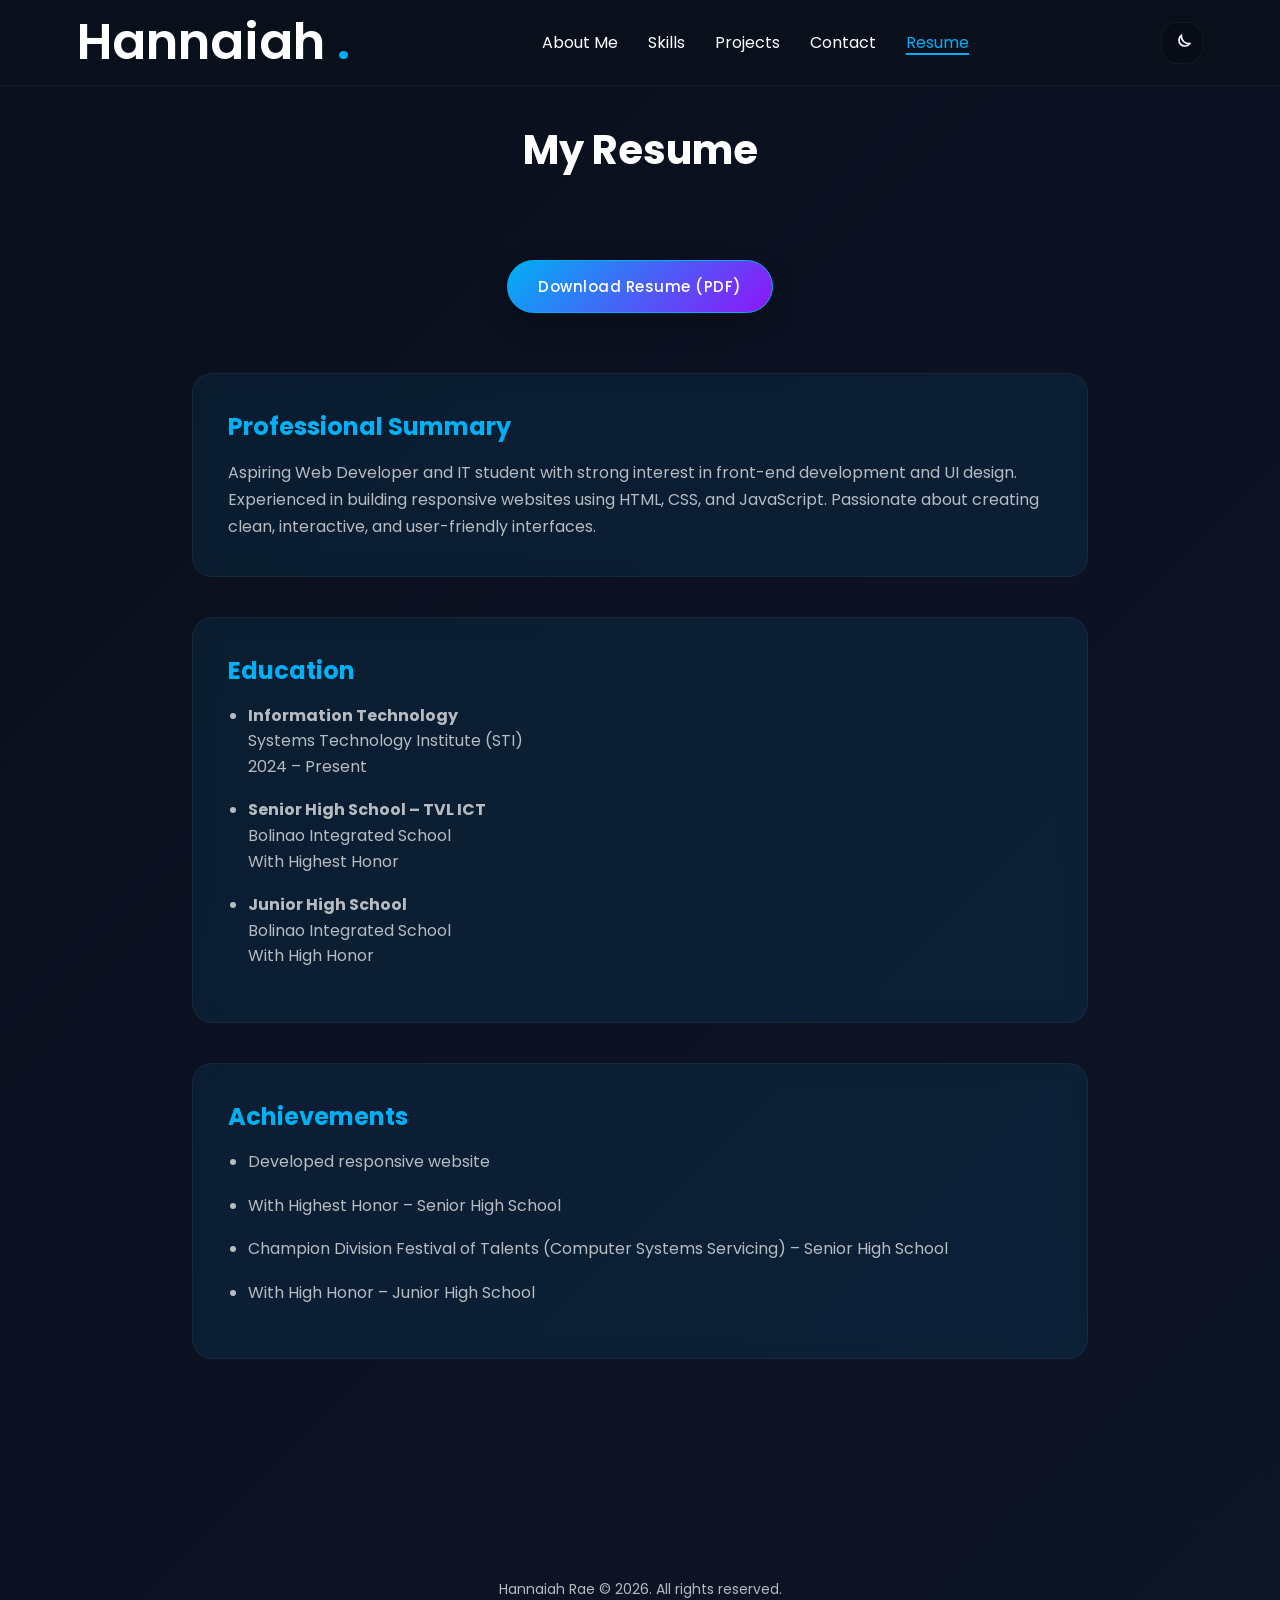
<file: FinalProj/resume.html>
<!DOCTYPE html>
<html lang="en">
<head>
<meta charset="UTF-8">
<meta name="viewport" content="width=device-width, initial-scale=1.0">
<title>Hannaiah Rae</title>

<link rel="stylesheet" href="styles.css">

<link rel="preconnect" href="https://fonts.googleapis.com">
<link rel="preconnect" href="https://fonts.gstatic.com" crossorigin>
<link href="https://fonts.googleapis.com/css2?family=Poppins:wght@300;400;600;700&display=swap" rel="stylesheet">
</head>

<body>
    
<nav>
    
    <div class="nav-inner transition-links">
    <a href="index.html" class="logo">Hannaiah <span>.</span></a>

    <button id="nav-toggle" class="nav-toggle" aria-label="Toggle menu"></button>

    <div class="nav-links transition-overlay">
        <a href="about.html">About Me</a>
        <a href="index.html#skills"s>Skills</a>
        <a href="index.html#projects">Projects</a>
        <a href="contact.html">Contact</a>
        <a href="resume.html"class="active" aria-current="page">Resume</a>
    </div>

    <button id="theme-toggle" class="theme-toggle" aria-label="Toggle dark/light mode">
    <!-- Moon Icon -->
    <svg class="icon-moon" viewBox="0 0 24 24" fill="none" stroke="currentColor" stroke-width="2">
        <path d="M21 12.79A9 9 0 0 1 11.21 3 
        7 7 0 1 0 21 12.79z"></path>
    </svg>

    <!-- Sun Icon -->
    <svg class="icon-sun" viewBox="0 0 24 24" fill="none" stroke="currentColor" stroke-width="2">
        <circle cx="12" cy="12" r="5"></circle>
        <line x1="12" y1="1" x2="12" y2="3"></line>
        <line x1="12" y1="21" x2="12" y2="23"></line>
        <line x1="4.22" y1="4.22" x2="5.64" y2="5.64"></line>
        <line x1="18.36" y1="18.36" x2="19.78" y2="19.78"></line>
        <line x1="1" y1="12" x2="3" y2="12"></line>
        <line x1="21" y1="12" x2="23" y2="12"></line>
        <line x1="4.22" y1="19.78" x2="5.64" y2="18.36"></line>
        <line x1="18.36" y1="5.64" x2="19.78" y2="4.22"></line>
    </svg>
    </button>
    </div>
</nav>
<!-- RESUME SECTION -->
<section class="resume">

    <h1 class="section-title">My Resume</h1>

        <div class="resume-download">
        <a href="hannaiah resume.pdf" download class="download-btn">Download Resume (PDF)</a>
        </div>
<div class="resume-container">

<!-- SUMMARY -->

    <div class="resume-summary">

        <h2>Professional Summary</h2>

            <p>Aspiring Web Developer and IT student with strong interest in front-end
            development and UI design. Experienced in building responsive websites
            using HTML, CSS, and JavaScript. Passionate about creating clean,
            interactive, and user-friendly interfaces.</p>
        </div>

<!-- EDUCATION -->

    <div class="resume-block">

        <h2>Education</h2>

    <ul>
    <li>
        <strong>Information Technology</strong><br>
            Systems Technology Institute (STI)<br>
            2024 – Present
    </li>

    <li>
        <strong>Senior High School – TVL ICT</strong><br>
         Bolinao Integrated School<br>
        With Highest Honor
    </li>

    <li>
        <strong>Junior High School</strong><br>
        Bolinao Integrated School<br>
       With High Honor
    </li>   
</ul>

</div>

<!-- ACHIEVEMENTS -->

<div class="resume-block">
    <h2>Achievements</h2>

        <ul>
        <li>Developed responsive website</li>
        <li>With Highest Honor – Senior High School</li>
        <li>Champion Division Festival of Talents (Computer Systems Servicing) – Senior High School</li>
        <li>With High Honor – Junior High School</li>
        </ul>
</div>
</div>
</section><section>
    <div class="footer">
        <p>Hannaiah Rae &copy; 2026. All rights reserved.</p>
    </div>
</section>
<script src="javascript.js"></script>
</body>
</html>
</file>
<file: FinalProj/styles.css>
:root {
    --bg: #0a0f1c;
    --text: #ffffff;
    --accent: #00b0f5;
    --accent2: #8e15f8;
    --muted: rgba(255,255,255,0.7);
    --card-bg: rgba(0,176,245,0.08);
    --border: rgba(255,255,255,0.05);
}

body.light {
    --bg: #f5f7fb;
    --text: #0a0f1c;
    --accent:  #2980b9;
    --accent2: #8e15f8;
    --muted: rgba(0,0,0,0.6);
    --card-bg: rgba(0,176,245,0.12);
    --border: rgba(0,0,0,0.1);
}

*{
    margin:0;
    padding:0;
    box-sizing:border-box;
}

body{
    font-family:'Poppins', sans-serif;
    background: linear-gradient(-45deg, #0a0f1c, #111a33, #0a0f1c);
    background-size: 400% 400%;
    animation: bgFlow 20s ease infinite;
    color: var(--text);
    margin: 0;
    padding: 0;
    min-height: 100vh;
    width: 100vw;
    max-width: 100vw;
    overflow-x: hidden;
    opacity: 0;
    transition: opacity 0.5s cubic-bezier(.4,1.6,.4,1);
}

body.light:not(.index-page) {
    background:
        linear-gradient(rgba(0,0,0,0.035) 1px, transparent 1px),
        linear-gradient(90deg, rgba(0,0,0,0.035) 1px, transparent 1px),
        linear-gradient(-45deg, #f5f7fb, #e9f5ff, #f5f7fb);
    background-size: 86px 86px, 86px 86px, 400% 400%;
}

body.light.index-page {
    background: linear-gradient(-45deg, #f5f7fb, #e9f5ff, #f5f7fb);
    background-size: 400% 400%;
}

/* PAGE TRANSITION OVERLAY */
#transition-overlay {
    position: fixed;
    top: 0; left: 0; right: 0; bottom: 0;
    width: 100vw;
    height: 100vh;
    z-index: 99999;
    pointer-events: none;
    opacity: 0;
    transition: opacity 0.50s ease;
    overflow: hidden;
    background: rgba(10,15,28,0.72);
    backdrop-filter: blur(12px);
}
#transition-overlay.active {
    opacity: 1;
    pointer-events: all;
}

.transition-slabs {
    position: absolute;
    inset: 0;
    overflow: hidden;
}

.transition-slab {
    position: absolute;
    left: -45vw;
    width: 210vw;
    height: 34vh;
    border-radius: 999px;
    box-shadow: 0 18px 60px rgba(0,0,0,0.28);
    transform: translateX(-42vw) rotate(-16deg);
}

.transition-slab:nth-child(1) {
    top: -12vh;
    background: linear-gradient(90deg, var(--accent), #8be8ff);
}

.transition-slab:nth-child(2) {
    top: 20vh;
    background: linear-gradient(90deg, var(--accent2), #ff8fe1);
    transform: translateX(42vw) rotate(16deg);
}

.transition-slab:nth-child(3) {
    top: 50vh;
    background: linear-gradient(90deg, #111a33, var(--accent));
}

.transition-slab:nth-child(4) {
    top: 82vh;
    background: linear-gradient(90deg, #ffffff, var(--accent2));
    transform: translateX(42vw) rotate(16deg);
}

/* --- FIX 1: Change 'infinite' to 'forwards' and tune the timing --- */
#transition-overlay.active .transition-slab:nth-child(odd) {
    /* Changed from 2.2s infinite to 0.8s forwards */
    animation: slab-cross-left 0.8s cubic-bezier(.25, 1, .5, 1) forwards;
    animation-delay: 0s;
}

#transition-overlay.active .transition-slab:nth-child(2) {
    animation: slab-cross-right 0.8s cubic-bezier(.25, 1, .5, 1) forwards;
    animation-delay: 0.1s; /* Reduced stagger so user isn't waiting forever */
}

#transition-overlay.active .transition-slab:nth-child(3) {
    animation: slab-cross-left 0.8s cubic-bezier(.25, 1, .5, 1) forwards;
    animation-delay: 0.2s;
}

#transition-overlay.active .transition-slab:nth-child(4) {
    animation: slab-cross-right 0.8s cubic-bezier(.25, 1, .5, 1) forwards;
    animation-delay: 0.3s;
}

/* --- FIX 2: Correct the Keyframe Ending Positions --- */
@keyframes slab-cross-left {
    0% {
        transform: translateX(-120vw) rotate(-16deg); /* Start completely off-screen left */
    }
    100% {
        transform: translateX(120vw) rotate(-16deg);  /* End completely off-screen right */
    }
}

@keyframes slab-cross-right {
    0% {
        transform: translateX(120vw) rotate(16deg);  /* Start completely off-screen right */
    }
    100% {
        transform: translateX(-120vw) rotate(16deg); /* End completely off-screen left */
    }
}

body.fade-in {
    opacity: 1;
}
/* --- FIX 3: Speed up the agonizingly slow body fade --- */
body.fade-out {
    opacity: 1;
    transition: opacity 0.3s ease-in-out; /* Dropped from 2s to a snappy 0.4s */
}

/* --- FIX 4: Syntax cleanup (Removed a rogue comma that breaks CSS parsers) --- */
@keyframes bgFlow {
    0% { background-position: 0% 50%; }
    50% { background-position: 100% 50%; }
    100% { background-position: 0% 50%; }
} /* Cleaned up trailing comma */

nav {
    position: fixed;
    top: 0;    
    z-index: 999;
    width: 100%;
    background: var(--bg); /* FULL SOLID */
    border-bottom: 1px solid var(--border);
    transition: background 0.4s cubic-bezier(.4,1.6,.4,1), box-shadow 0.4s cubic-bezier(.4,1.6,.4,1), padding 0.4s cubic-bezier(.4,1.6,.4,1);
    box-shadow: none;
}

/* INNER CONTAINER */
nav .nav-inner {
    max-width: 1400px;
    margin: 0 auto;
    padding: 5px 6%;
    display: flex;
    justify-content: space-between;
    align-items: center;
}

.nav-links{
    display:flex;
    gap:30px;
}
.nav-toggle span {
    display: block;
    width: 100%;
    height: 10px;
    background: var(--text);
    border-radius: 999px;
    margin: 5px auto;
    box-shadow: 0 2px 12px rgba(0, 0, 0, 0.35);
    transition: transform 0.25s ease, opacity 0.25s ease;
}

nav.open .nav-toggle span:nth-child(1) {
    transform: translateY(9px) rotate(45deg);
}

nav.open .nav-toggle span:nth-child(2) {
    opacity: 0;
}

nav.open .nav-toggle span:nth-child(3) {
    transform: translateY(-9px) rotate(-45deg);
}

.nav-toggle {
    display: none;
    background: transparent;
    border: none;
    cursor: pointer;
    width: 46px;
    height: 46px;
    position: relative;
}

.nav-links a{
    text-decoration:none;
    color: var(--text);
    font-weight:400;
    transition:0.3s;
    padding: 2px 0; /* keep size consistent on hover */
}

/* Underline only for the current/active page link */
.nav-links a.active,
.nav-links a[aria-current="page"] {
    text-decoration: 2px underline;
    text-underline-offset: 5px;
    color: var(--accent);
}

.nav-links a:not(.active):hover,
.nav-links a:not([aria-current="page"]):hover {
    text-decoration: none;
    color: var(--accent);
}
/* Glow center */
.hero::after,
.stats::after {
    content: "";
    position: absolute;
    top: 50%;
    left: 50%;
    transform: translate(-50%, -50%);
    width: 50%;
    height: 300px;
    background: radial-gradient(circle, rgba(142, 21, 248, 0.2), transparent 50%);
    filter: blur(60px);
    z-index: -1;
}
/* VORTEX BACKGROUND */
.index-page .hero::before{
    content: "";
    position: absolute;
    top: -150%;
    left: -150%;
    width: 400%;
    height: 400%;

    background-image: 
        linear-gradient(rgba(142, 21, 248, 0.12) 1.5px, transparent 1.5px),
        linear-gradient(90deg, rgba(0, 176, 245, 0.12) 1.5px, transparent 1.5px);

    background-size: 80px 80px;

    -webkit-mask-image: radial-gradient(circle, rgba(0,0,0,1) 20%, rgba(0,0,0,0) 80%);
    mask-image: radial-gradient(circle, rgba(0,0,0,1) 20%, rgba(0,0,0,0) 80%);

    animation: extremeVortex 30s cubic-bezier(0.45, 0.05, 0.55, 0.95) infinite alternate;

    z-index: -1;
}
@keyframes extremeVortex {
    0% {
        transform: perspective(600px) rotate(0deg) scale(1) translateZ(0);
    }
    100% {
        transform: perspective(600px) rotate(45deg) scale(1.6) translateZ(100px);
    }
}
.logo{
    font-size:50px;
    font-weight:600;
    text-decoration: none;
    color: var(--text);
}

.logo span{
    color:var(--accent);
}
.hero {
    height: calc(100vh - 80px);

    display: flex;
    flex-direction: column;
    justify-content: center; /* CENTER EVERYTHING */

    max-width: 1400px;
    margin: 0 auto;
    padding: 60px 6% 80px; /* extra bottom padding */

    gap: 50px; /* more controlled spacing */
    overflow: hidden;
}
.hero-top {
    display: flex;
    justify-content: space-between;
    align-items: center;
    gap: 40px;
    margin-bottom: 120px;
    margin-top: 120px;
}
.theme-toggle {
    display:inline-flex;
    align-items:center;
    justify-content:center;
    width:42px;
    height:42px;
    border-radius:16px;
    border:1px solid var(--border);
    background: rgba(0,0,0,0.2);
    color: var(--text);
    font-size: 18px;
    cursor: pointer;
    transition: 0.25s;
}

.theme-toggle:hover {
    background: rgba(0,0,0,0.35);
}

body.light .theme-toggle {
    border-color: var(--border);
    background: rgba(255,255,255,0.2);
    color: var(--text);
}
.theme-toggle svg {
    width: 20px;
    height: 20px;
    position: absolute;
    transition: 0.3s;
}

/* show only moon by default */
.icon-sun {
    opacity: 0;
}

/* when light mode is active */
body.light .icon-sun {
    opacity: 1;
}

body.light .icon-moon {
    opacity: 0;
}
.hero-left{
    max-width:550px;
    margin-top: 10px;
    line-height: 1.6;
    color: var(--muted);
}

.hero-left h4{
    font-weight:300;
    margin-bottom:10px;
}

.hero-left h1{
    font-size:60px;
    font-weight:700;
    line-height:1.1;
}
.hero-right{
    position:relative;
}
.name {
    position: relative;
    display: inline-block;
    color: var(--accent);
    overflow: hidden;
    cursor: pointer;
    font-size: 90px;
    font-style: oblique;
    transition: 0.4s ease; 
}

.name::before {
    content: "";
    position: absolute;
    left: 0;
    top: 0;
    width: 0%;
    height: 100%;
    background: linear-gradient(to right, var(--accent2), var(--accent));
    z-index: -1;
    transition: 0.4s ease;
    border-radius: 10px;
}
.name:hover::before {
    width: 100%;
    background: linear-gradient(to right, var(--accent), var(--accent2));
}
.name:hover {
    color: var(--text); 
}

.btn-row {
    display:flex;
    flex-wrap: wrap;
    gap: 10px;
    margin-top: 20px;
    justify-content: fr;
    }

    .btn{
    font-size: 14px;
    display:inline-block;
    padding:12px 25px;
    border:1px solid var(--accent);
    border-radius:30px;
    color:var(--accent);
    text-decoration:none;
    transition:0.3s;
}

.btn:hover{
    background:var(--accent);
    color:var(--bg);
}

.social-btn {
    display:inline-flex;
    align-items:center;
    justify-content:center;
    width:44px;
    height:44px;
    border-radius:16px;
    border:1px solid var(--accent);
    background: rgba(0,176,245,0.08);
    color: var(--accent);
    transition:0.3s;
}

.social-btn svg {
    width: 22px;
    height: 22px;
}

.social-btn:hover {
    background: var(--accent);
    color:var(--bg);
}

.profile-img{
    width:450px;
    max-width: 100%;
    height:auto;
    border-radius:50%;
    object-fit:cover;
    box-shadow:-20px 10px 60px -10px var(--accent), 
     20px 10px 60px -10px var(--accent2);
}
.stats{
    display:flex;
    justify-content:space-between;
    align-items:center;
    margin-top: 10px; /* smaller */
    padding-top: 15px; /* reduced */
    border-top:3px solid var(--border);
    flex-wrap: wrap;

}
.stat{
    display:flex;
    flex-direction: column;
    align-items:center;
    text-align: center;
    gap:12px;
    flex:1; 
    min-width: 120px;    
    transition: transform 0.3s ease, filter 0.3s ease, opacity 0.3s ease;                    
}

.stat h2{
    font-size:70px;
    color: var(--accent2);
    margin:0;
    line-height:1;
}

.stat p{
    font-size:14px;
    color: var(--muted);
    margin:0;
}

.stats:hover .stat{
    filter: blur(4px);
    opacity: 0.5;
}

.stats .stat:hover{
    transform: scale(1.08);
    filter: blur(0);
    opacity: 1;
}

/* EDUCATION SECTION */

.education{
    padding:120px 8%;
    max-width:1200px;
    margin:auto;
}

.section-title{
    font-size:40px;
    margin-bottom:80px;
    text-align:center;
}

.timeline{
    position:relative;
    max-width:900px;
}

/* vertical line */

.timeline-line{
    position:absolute;
    left: 250px;
    top:0;
    width:4px;
    height:0;
    background:var(--accent);
    transition:height 0.3s ease;
}

/* timeline item */

.timeline-item{
    display:flex;
    align-items:flex-start;
    margin-bottom:120px;
    opacity:0;
    transform:translateY(40px);
    transition:all 0.8s ease;
    position:relative;
}

.timeline-item.show{
    opacity:1;
    transform:translateY(0);
}

/* YEAR */

.timeline-year{
    width:130px;
    font-size:80px;
    font-weight:800;
    font-family: 'Poppins', sans-serif;
    letter-spacing:4px;
    color:var(--accent2);
    position:relative;
    text-align:center;

}

/* BULLET ON LINE */

.timeline-item::before{
    content:"";
    position:absolute;
    left:237px;
    top:20px;
    width:30px;
    height:30px;
    border-radius:50%;
    background:var(--accent);
    box-shadow:0 0 12px var(--accent);
}

/* CONTENT */

.timeline-content{
    margin-left:200px;
    max-width:650px;
}

.timeline-content h3{
    font-size:26px;
    margin-bottom:10px;
}

.honor{
    color:var(--accent);
    font-weight:600;
}

/* IMAGES LAYOUT */

.timeline-images{
    margin-top:25px;
    display:flex;
    flex-direction:column;
    gap:18px;
}

/* IMAGE STYLE */

.timeline-images img{
    width: 400px;          /* bigger */
    max-width:100%;
    height:auto;              /* keeps landscape orientation */
    object-fit:cover;
    border-radius:14px;
    box-shadow:0 10px 30px rgba(0,0,0,0.35);
    transition:0.35s ease;
}

/* FIRST IMAGE (upper) */

.timeline-images img:first-child{
    transform:rotate(-4deg);
}

/* SECOND IMAGE (lower) */

.timeline-images img:nth-child(2){
    transform:rotate(4deg);
    margin-left:40px;
}

/* HOVER EFFECT */

.timeline-images img:hover{
    transform:rotate(0deg) scale(1.05);
}
/* --- About Page Specifics --- */

.about-main {
    max-width: 1400px;
    margin: 0 auto;
    padding: 0 6% 90px;
}

.about-intro {
    min-height: calc(100vh - 82px);
    display: flex;
    flex-direction: column;
    align-items: center;
    justify-content: center;
    text-align: center;
    position: relative;
    isolation: isolate;
    overflow: hidden;
}

.about-intro::before {
    content: "";
    position: absolute;
    inset: 18% 6%;
    border: 1px solid rgba(255,255,255,0.07);
    border-radius: 30px;
    background-image: linear-gradient(135deg, rgba(0,176,245,0.07), rgba(142,21,248,0.05), transparent), url('photos/IMG_1531 2.jpg');
    filter: blur(3px) brightness(0.85);
    pointer-events:painted;

    box-shadow: inset 0 0 50px rgba(0,176,245,0.06), 0 24px 80px rgba(0,0,0,0.2);
    z-index: -1;
}

.about-kicker {
    color: var(--accent);
    font-weight: 700;
    letter-spacing: 2px;
    text-transform: uppercase;
    font-size: 0.78rem;
    margin-bottom: 18px;
}

.about-intro h1,
.about-section-heading h2,
.about-thanks h2 {
    color: var(--text);
    font-weight: 700;
    line-height: 1.05;
}

.about-intro h1 {
    font-size: clamp(3rem, 8vw, 7rem);
    max-width: 1000px;
}
.about-intro img.about-portrait {
    width: 320px;
    height: 320px;
    border-radius: 50%;
    object-fit: cover;
    margin-top: 40px;
    box-shadow: -20px 10px 60px -10px var(--accent), 
              20px 10px 60px -10px var(--accent2);
    transition: transform 0.4s ease, box-shadow 0.4s ease;
}
.about-intro h1 span,
.about-thanks h2 span {
    display: inline-block;
    color: transparent;
    background: linear-gradient(135deg, var(--accent), var(--accent2));
    -webkit-background-clip: text;
    background-clip: text;
}
.about-lead {
    color: var(--muted);
    max-width: 740px;
    line-height: 1.8;
    margin: 34px auto 0;
    font-size: 1.05rem;
}

.about-letter-btn {
    margin-top: 46px;
    display: inline-flex;
    align-items: center;
    justify-content: center;
    min-height: 48px;
    padding: 0 28px;
    border-radius: 999px;
    border: 1px solid var(--accent);
    color: var(--accent);
    text-decoration: none;
    font-weight: 600;
    transition: 0.3s ease;
}

.about-letter-btn:hover {
    color: var(--bg);
    background: var(--accent);
    transform: translateY(-4px);
    box-shadow: 0 16px 36px rgba(0,176,245,0.22);
}

.about-hobbies,
.about-components,
.about-thanks {
    padding: 110px 0 20px;
}

.about-section-heading {
    text-align: center;
    margin-bottom: 56px;
}

.about-section-heading h2 {
    font-size: clamp(2.2rem, 5vw, 4.5rem);
}

.about-hobby-grid {
    display: grid;
    grid-template-columns: repeat(2, minmax(0, 1fr));
    border: 1px solid var(--border);
    border-radius: 20px;
    overflow: hidden;
    background: rgba(255,255,255,0.025);
    backdrop-filter: blur(12px);
}

.about-hobby-card {
    min-height: 520px;
    padding: 34px;
    border-right: 1px solid var(--border);
    border-bottom: 1px solid var(--border);
    display: flex;
    flex-direction: column;
    justify-content: space-between;
    gap: 28px;
    position: relative;
    overflow: hidden;
}

.about-hobby-card:nth-child(2n) {
    border-right: none;
}

.about-hobby-card:nth-last-child(-n + 2) {
    border-bottom: none;
}

.about-hobby-card span,
.about-life-card span {
    color: var(--accent);
    font-weight: 700;
    font-size: 0.82rem;
    letter-spacing: 1px;
}

.about-hobby-card h3 {
    margin: 12px 0;
    color: var(--text);
    font-size: 1.7rem;
}

.about-hobby-card p {
    color: var(--muted);
    line-height: 1.7;
    max-width: 560px;
}

.about-hobby-card img {
    width: 100%;
    height: 310px;
    object-fit: cover;
    border-radius: 14px;
    filter: saturate(1.05) contrast(1.05);
    box-shadow: 0 20px 50px rgba(0,0,0,0.35);
    transition: transform 0.45s ease, filter 0.45s ease;
}

.about-hobby-card:hover img {
    transform: scale(1.035);
    filter: saturate(1.2) contrast(1.08);
}

.about-hobby-wide {
    grid-column: span 1;
}

.about-slider-wrap {
    position: relative;
}

.about-slider {
    display: grid;
    grid-auto-flow: column;
    grid-auto-columns: minmax(290px, 360px);
    gap: 22px;
    overflow-x: auto;
    overscroll-behavior-inline: contain;
    scroll-snap-type: inline mandatory;
    scroll-behavior: smooth;
    padding: 6px 0 24px;
    scrollbar-width: none;
}

.about-slider::-webkit-scrollbar {
    display: none;
}

.about-life-card {
    height: 520px;
    border-radius: 18px;
    overflow: hidden;
    position: relative;
    scroll-snap-align: start;
    background: var(--card-bg);
    border: 1px solid var(--border);
    box-shadow: 0 18px 50px rgba(0,0,0,0.26);
    transition: transform 0.35s ease, box-shadow 0.35s ease;
}

.about-life-card:hover {
    transform: translateY(-8px);
    box-shadow: 0 24px 60px rgba(0,176,245,0.16);
}

.about-life-card img {
    width: 100%;
    height: 100%;
    object-fit: cover;
    opacity: 0.76;
}

.about-life-card::after {
    content: "";
    position: absolute;
    inset: 0;
    background: linear-gradient(180deg, rgba(10,15,28,0.22), rgba(10,15,28,0.04) 38%, rgba(10,15,28,0.82));
}

.about-life-card div {
    position: absolute;
    inset: auto 24px 28px;
    z-index: 1;
}

.about-life-card h3 {
    color: white;
    font-size: 1.65rem;
    margin-top: 10px;
    line-height: 1.15;
}

.about-thanks-card {
    min-height: 500px;
    display: flex;
    flex-direction: column;
    align-items: center;
    justify-content: center;
    text-align: center;
    border: 1px solid var(--border);
    border-radius: 30px;
    background: linear-gradient(135deg, rgba(255,255,255,0.035), rgba(0,176,245,0.05), rgba(142,21,248,0.055));
    box-shadow: inset 0 0 80px rgba(0,176,245,0.06), 0 24px 80px rgba(0,0,0,0.24);
    padding: 50px 24px;
}

.about-thanks h2 {
    font-size: clamp(2.7rem, 6vw, 6rem);
    margin-bottom: 34px;
}

.about-signature {
    display: inline-flex;
    align-items: center;
    justify-content: center;
    min-height: 42px;
    padding: 0 24px;
    border-radius: 999px;
    text-decoration: none;
    color: var(--bg);
    background: linear-gradient(135deg, var(--accent), var(--accent2));
    font-weight: 700;
}

body.light .about-page,
body.light.about-page {
    background:
        linear-gradient(rgba(0,0,0,0.035) 1px, transparent 1px),
        linear-gradient(90deg, rgba(0,0,0,0.035) 1px, transparent 1px),
        linear-gradient(-45deg, #f5f7fb, #e9f5ff, #f5f7fb);
    background-size: 86px 86px, 86px 86px, 400% 400%;
}

@media (max-width: 900px) {
    .about-main {
        padding: 0 5% 70px;
    }

    .about-intro {
        min-height: calc(100vh - 70px);
        padding: 80px 0;
    }

    .about-intro::before {
        inset: 8% 0;
        border-radius: 22px;
    }

    .about-hobby-grid {
        grid-template-columns: 1fr;
    }

    .about-hobby-card,
    .about-hobby-card:nth-child(2n),
    .about-hobby-card:nth-last-child(-n + 2) {
        border-right: none;
        border-bottom: 1px solid var(--border);
    }

    .about-hobby-card:last-child {
        border-bottom: none;
    }

    .about-hobby-card {
        min-height: auto;
        padding: 24px;
    }

    .about-hobby-card img {
        height: 260px;
    }

    .about-slider {
        grid-auto-columns: minmax(260px, 82vw);
    }

    .about-life-card {
        height: 430px;
    }

    .about-slider-controls {
        justify-content: center;
    }
}

@media (max-width: 560px) {
    .about-intro h1 {
        font-size: 3rem;
    }

    .about-lead {
        font-size: 0.96rem;
    }

    .about-section-heading h2 {
        font-size: 2.1rem;
    }

    .about-hobbies,
    .about-components,
    .about-thanks {
        padding-top: 78px;
    }

    .about-hobby-card h3,
    .about-life-card h3 {
        font-size: 1.35rem;
    }
}
/* ======================== */
/* SKILLS SECTION */
/* ======================== */

.skills{
    max-width: 1400px;
    margin: 0 auto;
    padding-left: 6%;
    padding-right: 6%;
}

.skills-grid{
display:grid;
grid-template-columns:repeat(auto-fit,minmax(220px,1fr));
gap:30px;
margin-top:60px;
}
.skills-grid .skill-card:nth-child(1) {
    animation-delay: 0.1s;
}
.skills-grid .skill-card:nth-child(2) {
    animation-delay: 0.2s;
}
.skills-grid .skill-card:nth-child(3) {
    animation-delay: 0.3s;
}
.skills-grid .skill-card:nth-child(4) {
    animation-delay: 0.4s;
}
.skills-grid .skill-card:nth-child(5) {
    animation-delay: 0.5s;
}
.skills-grid .skill-card:nth-child(6) {
    animation-delay: 0.6s;
}
.skills-category{
    font-size:18px;
    color:var(--accent2);
    margin-top:50px;
    text-align:left;
}
/* SKILL CARD */

.skill-card{
background:rgba(255,255,255,0.05);
padding:25px;
border-radius:12px;
text-align:center;
display:flex;
flex-direction:column;
justify-content:space-between;
height:220px;
transition:0.3s;

    /* Futuristic animated border and glow */
    box-shadow: 0 0 20px 0 var(--accent2), 0 2px 12px 0 var(--accent);
    border: 2px solid var(--accent2);
    position: relative;
    overflow: hidden;
}

.skill-card::before {
    content: "";
    position: absolute;
    top: var(--mouse-y, 50%);
    left: var(--mouse-x, 50%);
    width: 180px;
    height: 180px;
    background: radial-gradient(circle, var(--accent) 0%, transparent 70%);
    opacity: 0.13;
    pointer-events: none;
    transform: translate(-50%, -50%);
    transition: opacity 0.3s;
    z-index: 0;
}

.skill-card.skill-animate {
    animation: skill-pop 0.7s cubic-bezier(.25,1.7,.45,.85);
    border-color: var(--accent);
    box-shadow: 0 0 40px 0 var(--accent), 0 2px 24px 0 var(--accent2);
}

@keyframes skill-pop {
    0% {
        transform: scale(0.92) rotate(-2deg);
        opacity: 0.7;
    }
    60% {
        transform: scale(1.08) rotate(2deg);
        opacity: 1;
    }
    100% {
        transform: scale(1) rotate(0deg);
        opacity: 1;
    }
}

.skill-card:hover, .skill-card:focus {
    transform: translateY(-10px) scale(1.04) rotate(-1deg);
    box-shadow: 0 0 40px 0 var(--accent), 0 8px 32px 0 var(--accent2);
    border: 2.5px solid var(--accent);
    z-index: 2;
}

.skill-card img {
    width: 70px;
    height: 70px;
    object-fit: contain;
    margin: 0 auto 12px;
    transition: 0.3s;
    z-index: 1;
}

.skill-card:hover img {
    transform: rotate(10deg) scale(1.15);
}

.skill-card h3 {
    font-size: 18px;
    margin-bottom: 15px;
    z-index: 1;
}

/* SKILL BAR */

.skill-bar{
width:100%;
height:8px;
background:rgba(255,255,255,0.08);
border-radius:20px;
overflow:hidden;
}

.skill-progress{
height:100%;
width:0;
background:linear-gradient(90deg,var(--accent),var(--accent2));
border-radius:20px;
transition:width 1.2s ease;
}

/* ======================== */
/* SOFT SKILLS */
/* ======================== */

.soft-title{
margin-top:100px;
}

.soft-skills{
display:flex;
flex-wrap:wrap;
gap:20px;
justify-content:center;
margin-top:40px;
}

.soft-card{
padding:15px 28px;
border-radius:30px;
background:var(--card-bg);
border:1px solid var(--border);
font-size:14px;
transition:0.3s;
}

.soft-card:hover{
background:var(--accent);
color:var(--bg);
transform:scale(1.08);
}

/* ======================== */
/* PROJECTS SECTION */
/* ======================== */
.projects {
    max-width: 1400px;
    margin: 0 auto 120px auto;
    padding: 0 6%;
    text-align: center;
    margin-top: 50px;
}
.projects-grid {
    display: grid;
    grid-template-columns: repeat(auto-fit, minmax(320px, 1fr));
    gap: 40px;
    margin-top: 60px;
}
.project-card {
    position: relative;
    display: flex;
    flex-direction: column;
    align-items: center;
    justify-content: flex-end;
    background: rgba(20, 30, 60, 0.7);
    border: 2px solid var(--accent2);
    border-radius: 24px;
    overflow: hidden;
    box-shadow: 0 0 40px 0 var(--accent2), 0 2px 24px 0 var(--accent);
    transition: transform 0.35s cubic-bezier(.25,1.7,.45,.85), box-shadow 0.35s, border 0.35s;
    cursor: pointer;
    min-height: 380px;
    text-decoration: none;
}
.project-card:hover {
    transform: translateY(-18px) scale(1.04) rotate(-1deg);
    box-shadow: 0 0 80px 0 var(--accent), 0 8px 40px 0 var(--accent2);
    border: 2.5px solid var(--accent);
    z-index: 2;
}
.project-glow {
    position: absolute;
    top: 0; left: 0; right: 0; bottom: 0;
    background: radial-gradient(circle at 60% 40%, var(--accent2) 0%, transparent 70%),
                radial-gradient(circle at 30% 80%, var(--accent) 0%, transparent 80%);
    opacity: 0.18;
    z-index: 0;
    pointer-events: none;
    transition: opacity 0.4s;
}
.project-card:hover .project-glow {
    opacity: 0.32;
}
.project-content {
    position: relative;
    z-index: 1;
    padding: 38px 28px 32px 28px;
    width: 100%;
    display: flex;
    flex-direction: column;
    align-items: center;
}
.project-img {
    width: 90px;
    height: 90px;
    object-fit: contain;
    margin-bottom: 22px;
    border-radius: 18px;
    box-shadow: 0 4px 24px var(--accent2), 0 1px 8px var(--accent);
    background: rgba(255,255,255,0.04);
    transition: transform 0.4s cubic-bezier(.25,1.7,.45,.85), box-shadow 0.4s;
}
.project-card:hover .project-img {
    transform: scale(1.18) rotate(6deg);
    box-shadow: 0 8px 32px var(--accent), 0 2px 16px var(--accent2);
}
.project-content h3 {
    font-size: 1.5rem;
    color: var(--accent);
    margin-bottom: 12px;
    letter-spacing: 1px;
    font-weight: 700;
    text-shadow: 0 2px 12px var(--accent2);
}
.project-content p {
    color: var(--muted);
    font-size: 1.08rem;
    margin-bottom: 0;
    line-height: 1.6;
}

body.light .project-card {
    background: rgba(255,255,255,0.78);
    border-color: rgba(41,128,185,0.32);
    box-shadow: 0 18px 45px rgba(41,128,185,0.14), 0 4px 18px rgba(142,21,248,0.1);
}

body.light .project-card:hover {
    box-shadow: 0 24px 60px rgba(41,128,185,0.22), 0 8px 26px rgba(142,21,248,0.14);
}

body.light .project-glow {
    opacity: 0.1;
}

body.light .project-card:hover .project-glow {
    opacity: 0.18;
}

body.light .project-img {
    background: rgba(255,255,255,0.85);
    box-shadow: 0 8px 24px rgba(41,128,185,0.18), 0 2px 10px rgba(142,21,248,0.12);
}

body.light .project-content h3 {
    text-shadow: none;
}

.footer{
    margin-top:80px;
    padding:20px 0;
    text-align:center;
    color:var(--muted);
    font-size:14px;
    width: 100vw;
    max-width: 100vw;
    background: transparent;
    position: relative;
    left: 50%;
    transform: translateX(-50%);
    box-sizing: border-box;
}

html, body {
    width: 100vw;
    max-width: 100vw;
    overflow-x: hidden;
}
/* --- Contact Page Specifics --- */
.contact-hero {
    display: flex;
    flex-direction: row;
    justify-content: space-between; /* pushes left & right apart */
    align-items: center; /* align top */
    gap: 20px;
    padding: 120px 6% 80px;
    max-width: 1400px;
    margin: auto;
    margin-top: 100px;

}

.contact-methods {
    margin-top: 20px;
    display: flex;
    flex-direction: column;
    gap: 15px;
}

.method a {
    color: var(--text);
    text-decoration: none;
    font-size: 18px;
    margin-left: 10px;
    transition: 0.3s;
}

.method a:hover {
    color: var(--accent);
}

.contact-form-wrapper {
    margin-left: auto;
    width: 100%;
    max-width: 500px;
    background: var(--card-bg);
    padding: 30px;
    border-radius: 20px;
    border: 1px solid var(--border);
    flex: 1;
    display: flex;
    justify-content: flex-end;
}
.contact-info,
.contact-form-wrapper {
    flex: 1;
}

.form-group label {
    display: block;
    margin-bottom: 8px;
    font-weight: 500;
}

.form-group input, 
.form-group textarea {
    width: 100%;
    padding: 12px 16px;
    border-radius: 10px;
    border: 1px solid var(--border);
    background: rgba(0,0,0,0.2);
    color: var(--text);
    font-family: 'Poppins', sans-serif;
    outline: none;
    transition: 0.3s;
}

.form-group input:focus,
.form-group textarea:focus {
    border-color: var(--accent);
    background: rgba(0,0,0,0.3);
}

/* Validation Styles */
.error-msg{
    color: #ff4d4d;
    font-size: 12px;
    visibility: hidden;
}

.form-group.error input,
.form-group.error textarea {
    border-color: #ff4d4d;
}

.form-group.error .error-msg {
    display: block;
}
/* ============================= */
/* RESUME PAGE */
/* ============================= */

.resume{
    padding:120px 8%;
    max-width:1100px;
    margin:auto;
}

/* DOWNLOAD BUTTON */

.resume-download{
    display:flex;
    justify-content:center;
    margin-bottom:60px;
}

.download-btn{
    padding:14px 30px;
    border-radius:40px;
    border:1px solid var(--accent);
    background: linear-gradient(135deg,var(--accent),var(--accent2));
    color:white;
    text-decoration:none;
    font-weight:500;
    font-size:15px;
    letter-spacing:0.5px;
    transition:0.35s;
    box-shadow:0 10px 25px rgba(0,0,0,0.25);
}

.download-btn:hover{
    transform:translateY(-3px) scale(1.04);
    box-shadow:0 15px 35px rgba(0,0,0,0.35);
}

/* CONTAINER */

.resume-container{
    display:flex;
    flex-direction:column;
    gap:40px;
}

/* RESUME CARDS */

.resume-block,
.resume-summary{
    background:var(--card-bg);
    border:1px solid var(--border);
    padding:35px;
    border-radius:20px;
    backdrop-filter:blur(10px);
}

/* TITLES */

.resume h2{
    font-size:24px;
    margin-bottom:15px;
    color:var(--accent);
}

.resume-summary p{
    color:var(--muted);
    line-height:1.7;
}

/* LIST STYLE */

.resume-block ul{
    margin-top:15px;
    padding-left:20px;
}

.resume-block li{
    margin-bottom:18px;
    line-height:1.6;
    color:var(--muted);
}
</file>
